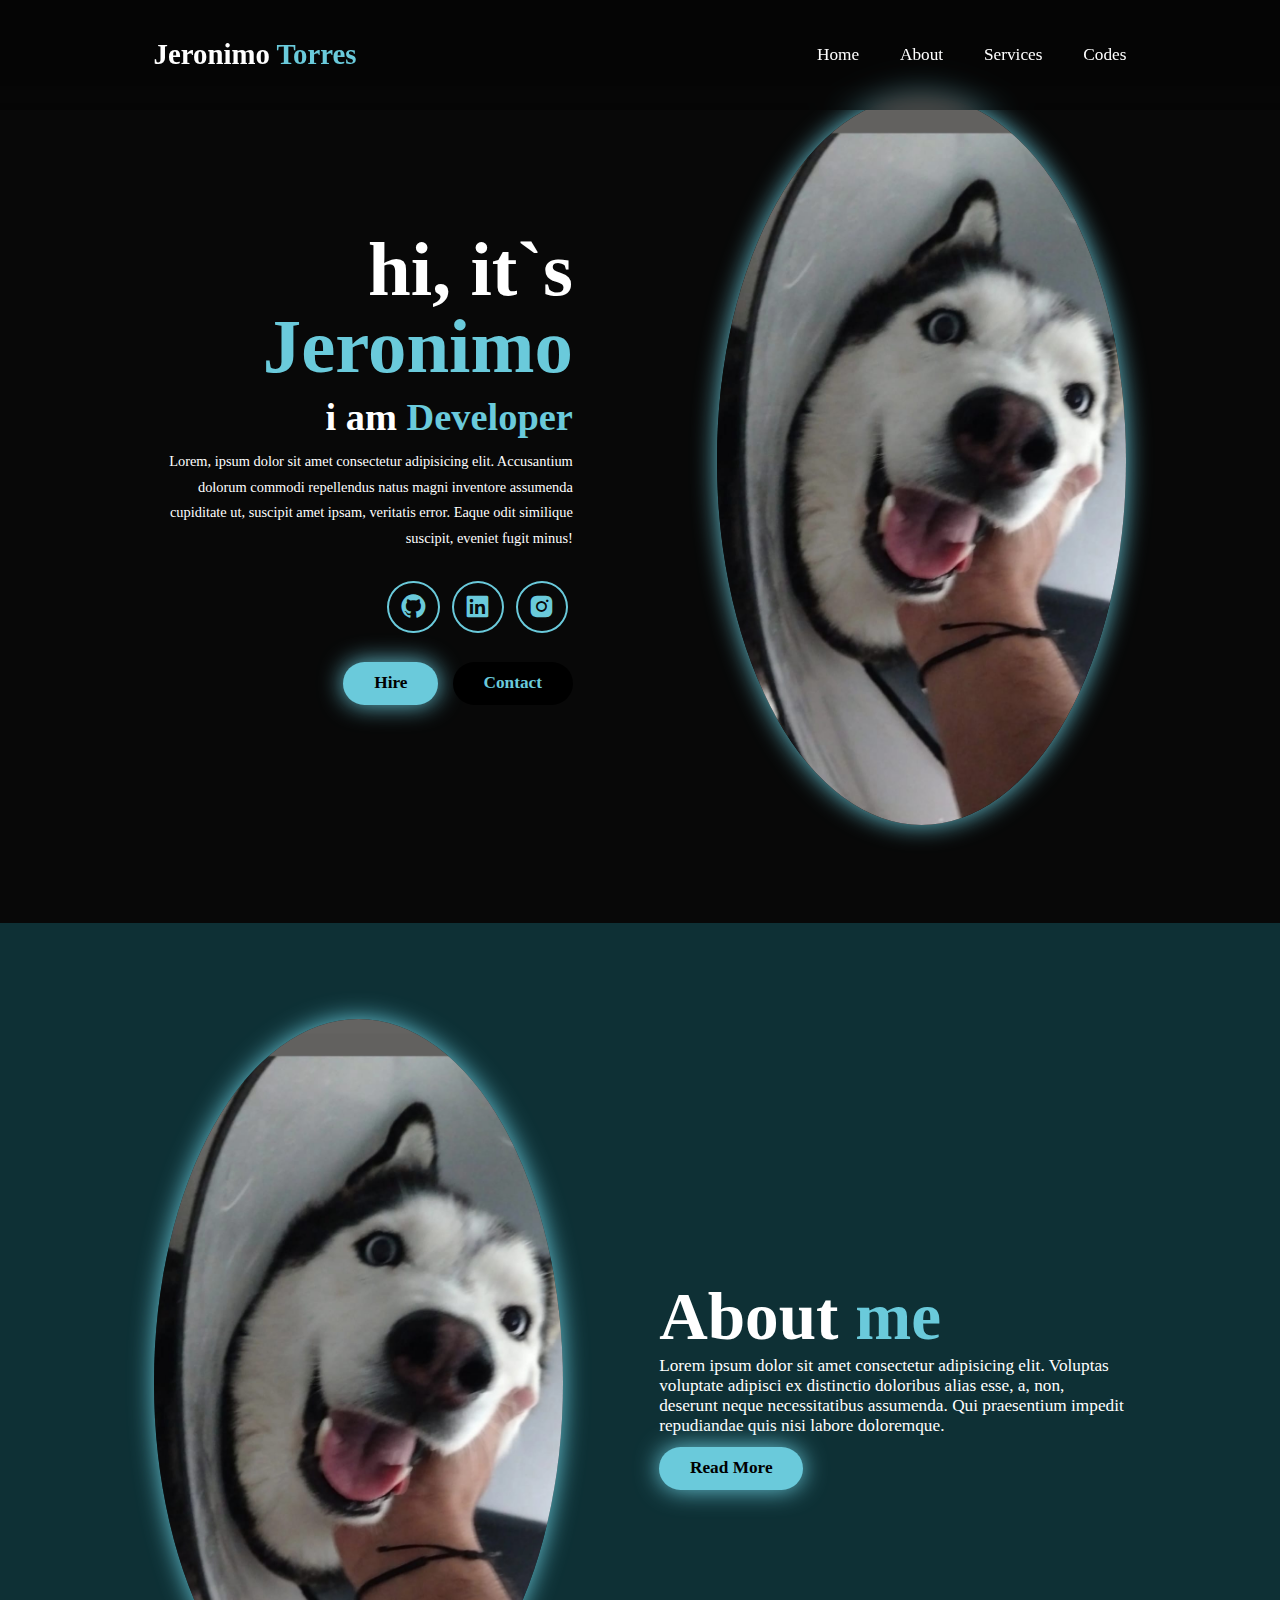
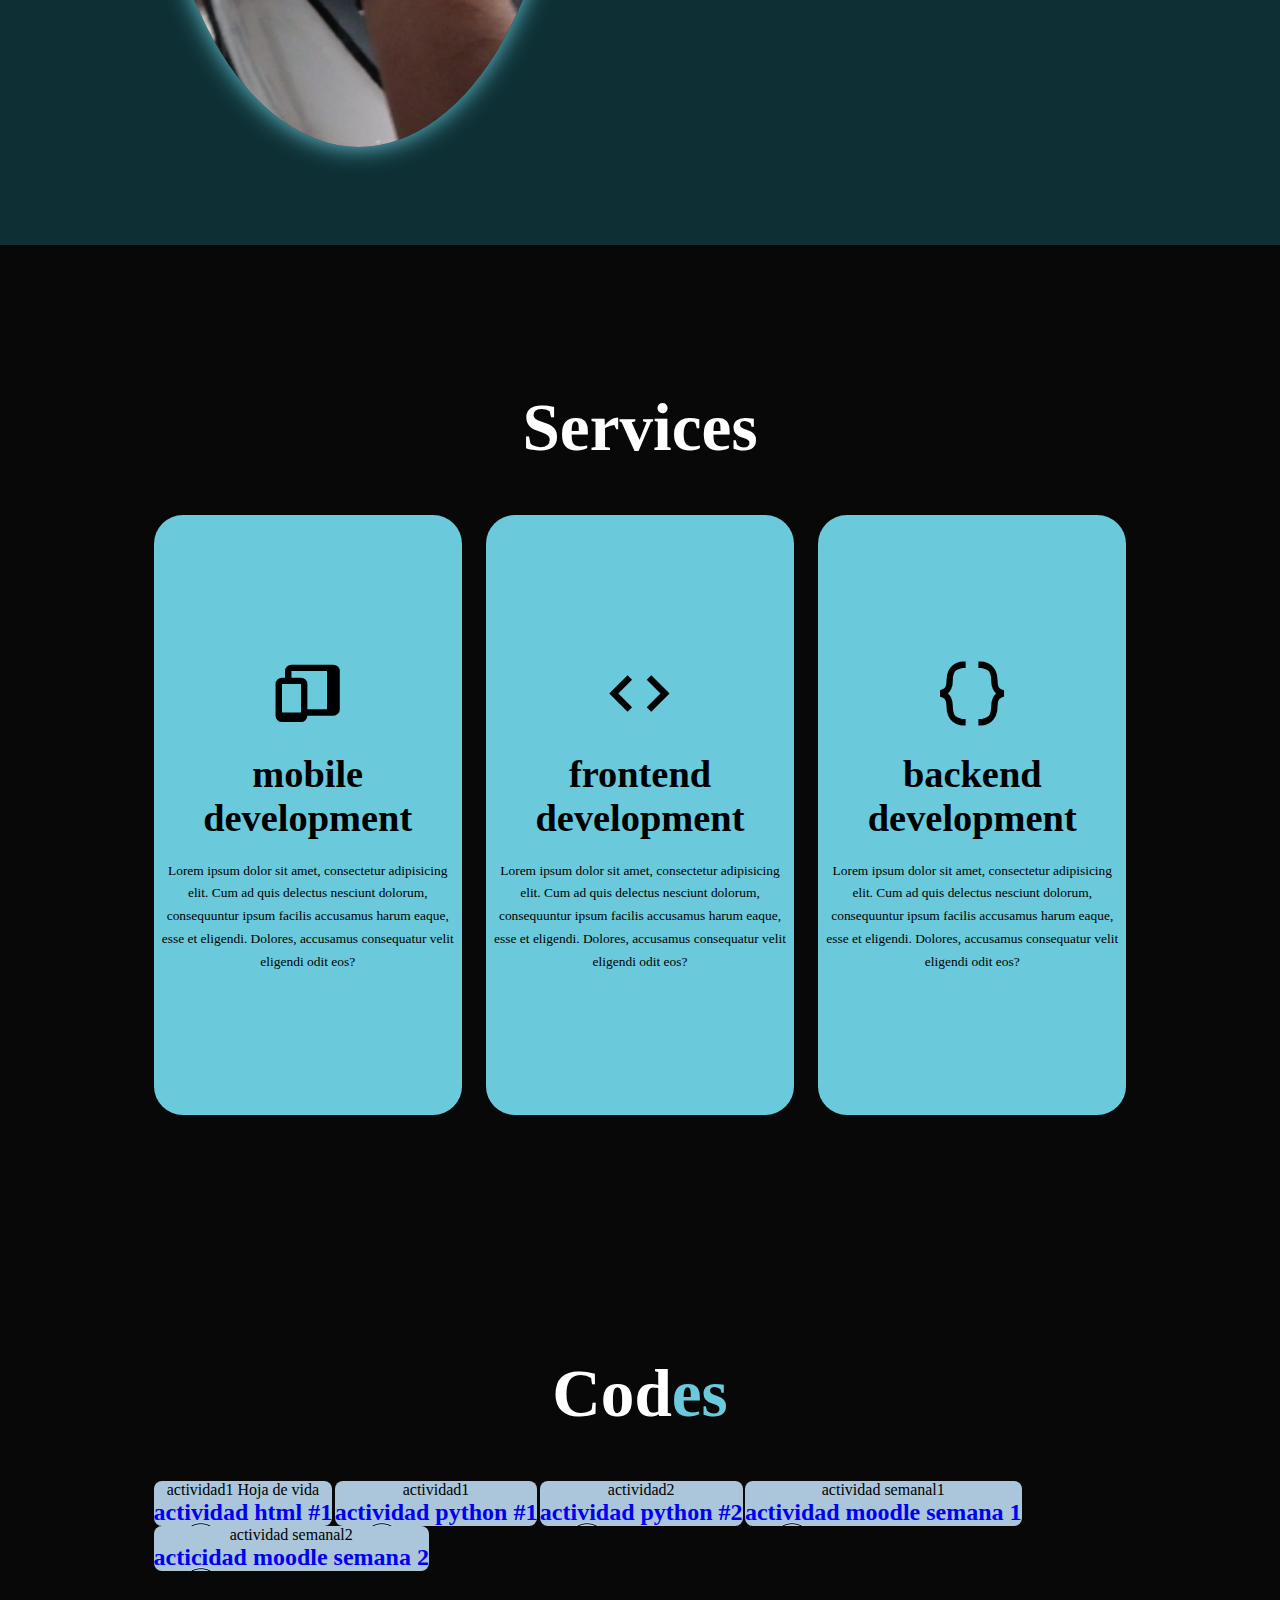
<file: index.html>
<!DOCTYPE html>
<html lang="en">
<head>
    <meta charset="UTF-8">
    <meta name="viewport" content="width=device-width, initial-scale=1.0">
    <title>Portafolio website</title>
        <link rel="stylesheet" href="style.css"/><link
    <link href="https://unpkg.com/boxicons@2.1.4/css/boxicons.min.css"  
    rel="stylesheet"
    />

</head>
<body>
    <header class="header">
        <a href="#home" class="logo">Jeronimo 
            <span> Torres </span></a>

            <i class="bx bx-menu" id="menu-icon"></i>

            <nav class="navbar">
                <a href="#home">Home</a>
                <a href="#about">About</a>
                <a href="#services">Services</a> 
                <a href="#contact"> Codes</a>
            </nav>
    </header>
        <section class="home" id="home">
    <div class="home-content">
        <h1>hi, it`s <span>Jeronimo</span></h1>
        <h3>i am <span>Developer</span></h3>
        <p>Lorem, ipsum dolor sit amet consectetur adipisicing elit.
        Accusantium dolorum commodi repellendus natus magni inventore assumenda cupiditate ut, 
        suscipit amet ipsam, veritatis error. Eaque odit similique suscipit, eveniet fugit minus!</p>

        <div class ="social-icons"> 
            <a href="#">
                <i class="bx bxl-github"></i>
            </a>
            <a href="#">
                <i class=" bx bxl-linkedin-square"></i>
            </a>
            <a href="#">
                <i class=" bx bxl-instagram-alt"></i>
            </a>
        </div>

        <div class="btn-group">
        <a href="#" class="btn">Hire</a>
        <a href="#contact" class="btn">Contact</a>
        </div>
    </div>

    <div class="home-img">
        <img src="WhatsApp Image 2025-11-06 at 9.39.31 AM.jpeg" alt="">
    </div>
        </section>

    <section class="about" id="about">
    <div class="about-img">
        <img src="WhatsApp Image 2025-11-06 at 9.39.31 AM.jpeg" alt="">
    </div>
    <div class="about-content">
        <h2>About <span>me</span></h2>
        <p>Lorem ipsum dolor sit amet consectetur adipisicing elit. 
        Voluptas voluptate adipisci ex distinctio doloribus alias esse,
        a, non, deserunt neque necessitatibus assumenda. 
        Qui praesentium impedit repudiandae quis nisi labore doloremque.</p>

        <br>

        <a href="#" class="btn">Read More</a>
    </div>
    </section>
    <section class="services" id="services">
        <h2 class="heading">Services</h2>
        <div class="services-container">
            <div class="service-box">
                <div class="service-indo">
                    <i class="bx bxs-devices"></i>
                    <h4>mobile development</h4>
                    <p>Lorem ipsum dolor sit amet, consectetur adipisicing elit. 
                    Cum ad quis delectus nesciunt dolorum, 
                    consequuntur ipsum facilis accusamus harum eaque, esse et eligendi. 
                    Dolores, accusamus consequatur velit eligendi odit eos?</p>
                </div>
            </div>

            <div class="service-box">
                <div class="service-indo">
                    <i class="bx bx-code"></i>
                    <h4>frontend development</h4>
                    <p>Lorem ipsum dolor sit amet, consectetur adipisicing elit. 
                    Cum ad quis delectus nesciunt dolorum, 
                    consequuntur ipsum facilis accusamus harum eaque, esse et eligendi. 
                    Dolores, accusamus consequatur velit eligendi odit eos?</p>
                </div>
            </div>

            <div class="service-box">
                <div class="service-indo">
                    <i class="bx bx-code-curly"></i>
                    <h4>backend development</h4>
                    <p>Lorem ipsum dolor sit amet, consectetur adipisicing elit. 
                    Cum ad quis delectus nesciunt dolorum, 
                    consequuntur ipsum facilis accusamus harum eaque, esse et eligendi. 
                    Dolores, accusamus consequatur velit eligendi odit eos?</p>
                </div>
            </div>
        </div>
    </section>

    <section class="contact" id="contact">
        <h2 class="heading"> Cod<span>es</span></h2>

        <button class = botonhtml1> actividad1 Hoja de vida
        <a href="https://github.com/3105jero/m1_html_hoja_de_vida"><h2>actividad html #1</h2></a>
            </button>


        <button class = boton1> actividad1
        <a href="https://github.com/3105jero/m1_python_actividad1"><h2>actividad python #1</h2></a>
            </button>

<button class="boton2"> actividad2
        <a href="https://github.com/3105jero/m1_python_actividad2"><h2>actividad python #2</h2></a>
        </button>

        <button class="boton3"> actividad semanal1

    <a href="https://github.com/3105jero/m1_moodle_semana1"><h2>actividad moodle semana 1</h2></a>
    </button>

    <button class="boton4"> actividad semanal2   
        <a href="https://github.com/3105jero/m1_moodle_semana2"><h2>acticidad moodle semana 2</h2></a>
    </button>




    </section>


    <script> src="script.js"</script>

</body>
</html>
</file>
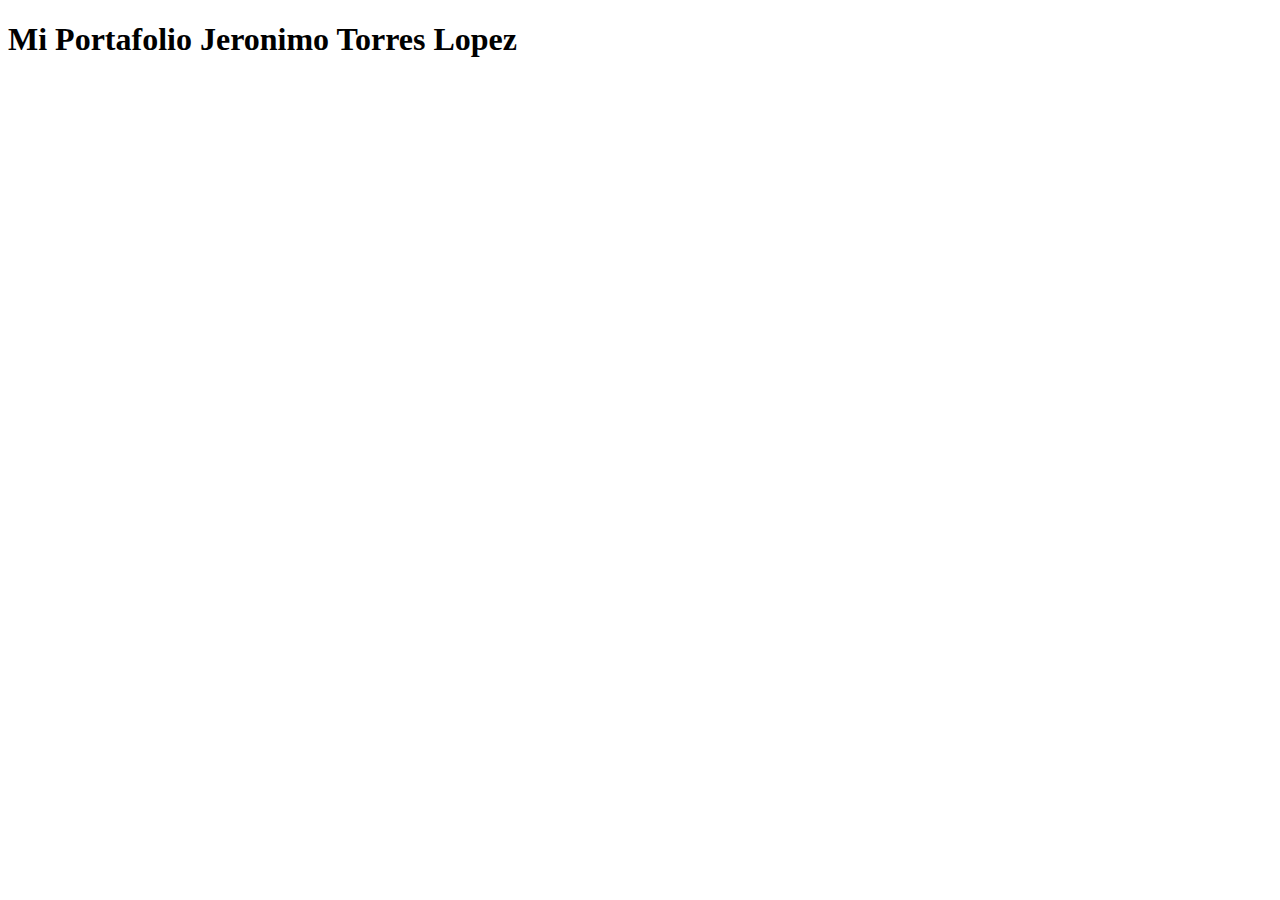
<file: Portafolio.html>
<!DOCTYPE html>
<html lang="en">
<head>
    <meta charset="UTF-8">
    <meta name="viewport" content="width=device-width, initial-scale=1.0">
    <title>Document</title>
</head>
<body>
    <h1>Mi Portafolio Jeronimo Torres Lopez</h1>
</body>
</html>
</file>
<file: style.css>
*{
    margin: 0;
    padding: 0;
    box-sizing: border-box;
    text-decoration: none;
    border: none;
    outline: none;
    scroll-behavior: smooth;
    font-family: "poppins";
}
html{
    font-size: 60%;
    overflow-x: hidden;
}
:root{
    --bg-color: #080808;
    --second-bg-color: #0e3035;
    --text-color: white;
    --main-color:#6acadb;
}

body{
    background: var(--bg-color);
    color: var(--text-color);
}

.header{
    position: fixed;
    width: 100%;
    top: 0;
    left: 0;
    padding: 4rem 12%;
    background:rgb(0, 0, 0, 0.3);
    backdrop-filter: blur(10px);
    display: flex;
    justify-content: space-between;
    align-items: center;
    z-index: 100;
}

#menu-icon{
    font-size: 3.6rem;
    color: var(--main-color);
    display: none;
}
.logo{
    font-size: 3rem;
    color: var(--text-color);
    font-weight: 800;
    cursor: pointer;
    transition: 0.3s ease;
}

.logo:hover{
    tramsform:scale(1.1);

}
span{
    color: var(--main-color);
}

.navbar a{
    font-size: 1.8rem;
    color: var(--text-color);
    margin-left: 4rem;
    font-weight: 500;
    border-bottom: 3px solid transparent;
    transition: 0.3s ease;
}

.navbar a:hover{
    border-bottom: 3px solid var(--main-color);
    color: var(--main-color);
}
section{
    min-height: 100vh;
    padding: 10rem 12%;
}
.home{
    display: flex;
    align-items: center;
    justify-content: center;
    gap: 15rem;
}

.home-content{
    display: flex;
    flex-direction: column;
    align-items: flex-end;
    text-align: right;
}
.home-content h1{
    font-size: 8rem;
    font-weight: 700;
    margin-top: 1.5rem;
    line-height: 1;
}
.home-content h3{
    font-size: 4rem;
    margin: 1rem 0;
}
.home-content p{
    font-size: 1.5rem;
    font-weight: 500;
    line-height: 1.8;
}
.home-img img{
    width: 32vw;
    border-radius: 50%;
    box-shadow: 0 0 25px var(--main-color);
    transition: 0.4s ease-in-out;
}

.home-img img:hover{
    box-shadow: 0 0 25px var(--main-color),
                0 0 50px var(--main-color),
                0 0 100px var(--main-color);
}
.social-icons a{
    display: inline-flex;
    justify-content: center;
    align-items: center;
    font-size: 3rem;
    padding: 1rem;
    background: transparent;
    border: 2px solid var(--main-color);
    border-radius: 50%;
    color: var(--main-color);
    margin: 3rem 0.5rem;
    transition: 0.3s ease; 
}

.social-icons a:hover{
    color: var(--text-color);
    background-color: var(--main-color);
    transform: scale(1.2) translateY(-5px);
    box-shadow: 0 0 25px var(--main-color);
}

.btn-group{
    display: flex;
    gap: 1.5rem;
}
.btn{
    display: inline-block;
    padding: 1rem 3rem;
    background: var(--main-color);
    box-shadow: 0 0 25px var(--main-color);
    border-radius: 3rem;
    font-size: 1.8rem;
    color: black;
    border: 2px solid transparent;
    font-weight:600;
    transition: 0.3s ease-in-out;
}
.btn:hover{
    transform: scale(1.05);
    box-shadow: 0 0 25px var(--main-color),
                0 0 50px var(--main-color);
}
.btn-group a:nth-of-type(2){
    background-color: black;
    color: var(--main-color);
    border: 2px solid transparent;
    box-shadow: 0 0 25px transparent;
}

.btn-group a:nth-of-type(2):hover{
    box-shadow: 0 0 25px var(--main-color);
    background-color: var(--main-color);
    color: black;
}

.about{
    display: flex;
    justify-content: center;
    align-items: center;
    gap: 10rem;
    background-color: var(--second-bg-color);
}

.about-img img{
    width: 32vw;
    border-radius: 50%;
    box-shadow: 0 0 25px var(--main-color);
    transition: 0.4s ease-in-out;
}
.about-img img:hover{
    box-shadow: 0 0 25px var(--main-color),
                0 0 50px var(--main-color),
                0 0 100px var(--main-color);
}
.about-content h2{
    font-size: 7rem;
    text-align: left;
}
.about-content p{
    font-size: 1.8rem;
}
.about-content .btn{
    margin-top: 3rem 0;
}
::-webkit-scrollbar{
    width: 20px;
}
::-webkit-scrollbar-thumb{
    background-color: var(--main-color);
}
::-webkit-scrollbar-track{
    background-color: var(--bg-color);
}

.heading{
    text-align: center;
    font-size: 7rem;
    margin: 5rem 0;
}

.services{
    background-color: var(--bg-color);
    color: black;
}

.services h2{
    color: var(--text-color);
}

.services-container{
    display: grid;
    grid-template-columns: repeat(auto-fit, minmax(300px,1fr));
    align-items: center;
    gap: 2.5rem;
}

.service-box{
    display: flex;
    justify-content: center;
    align-items: center;
    background-color: var(--main-color);
    height: 600px;
    border-radius: 3rem;
    cursor: pointer;
    border: 5px solid transparent;
    transition: 0.4s ease-in-out;
    text-align: center;
}
.service-box:hover{
    background-color: var(--second-bg-color);
    color: var(--main-color);
    border: 5px solid var(--main-color);
    transform: scale(1.03);
}

.service-info{
    display: flex;
    flex-direction: column;
    justify-content: center;
    align-items: center;
    padding: 5rem;
}

.service-box{
    text-align: center;
}

.service-box i{
    font-size: 8rem;
}

.service-box h4{
    font-size: 4rem;
    margin: 2rem 0;
    font-weight: 800;
}

.service-box p{
    font-size: 1.4rem;
    font-size: 600;
    line-height: 1.7;
}

.botonhtml1{
background-image:url("colour-hex-ABC6DB-1200-630-fb.png") ;
font-size: 16px;
border:none;
border-radius: 8px;
}

.boton1{
background-image:url("colour-hex-ABC6DB-1200-630-fb.png") ;
font-size: 16px;
border:none;
border-radius: 8px;


}
.boton2{
background-image:url("colour-hex-ABC6DB-1200-630-fb.png") ;
font-size: 16px;
border:none;
border-radius: 8px;


}
.boton3{
background-image:url("colour-hex-ABC6DB-1200-630-fb.png") ;
font-size: 16px;
border:none;
border-radius: 8px;
}

.boton4{
background-image:url("colour-hex-ABC6DB-1200-630-fb.png") ;
font-size: 16px;
border:none;
border-radius: 8px;

}

.boton1:hover{
    box-shadow: 0 0 25px var(--main-color),
                0 0 50px var(--main-color),
                0 0 100px var(--main-color);
}

.boton2:hover{
    box-shadow: 0 0 25px var(--main-color),
                0 0 50px var(--main-color),
                0 0 100px var(--main-color);
}
.boton3:hover{
    box-shadow: 0 0 25px var(--main-color),
                0 0 50px var(--main-color),
                0 0 100px var(--main-color);
}

.boton4:hover{
    box-shadow: 0 0 25px var(--main-color),
                0 0 50px var(--main-color),
                0 0 100px var(--main-color);
}
</file>
